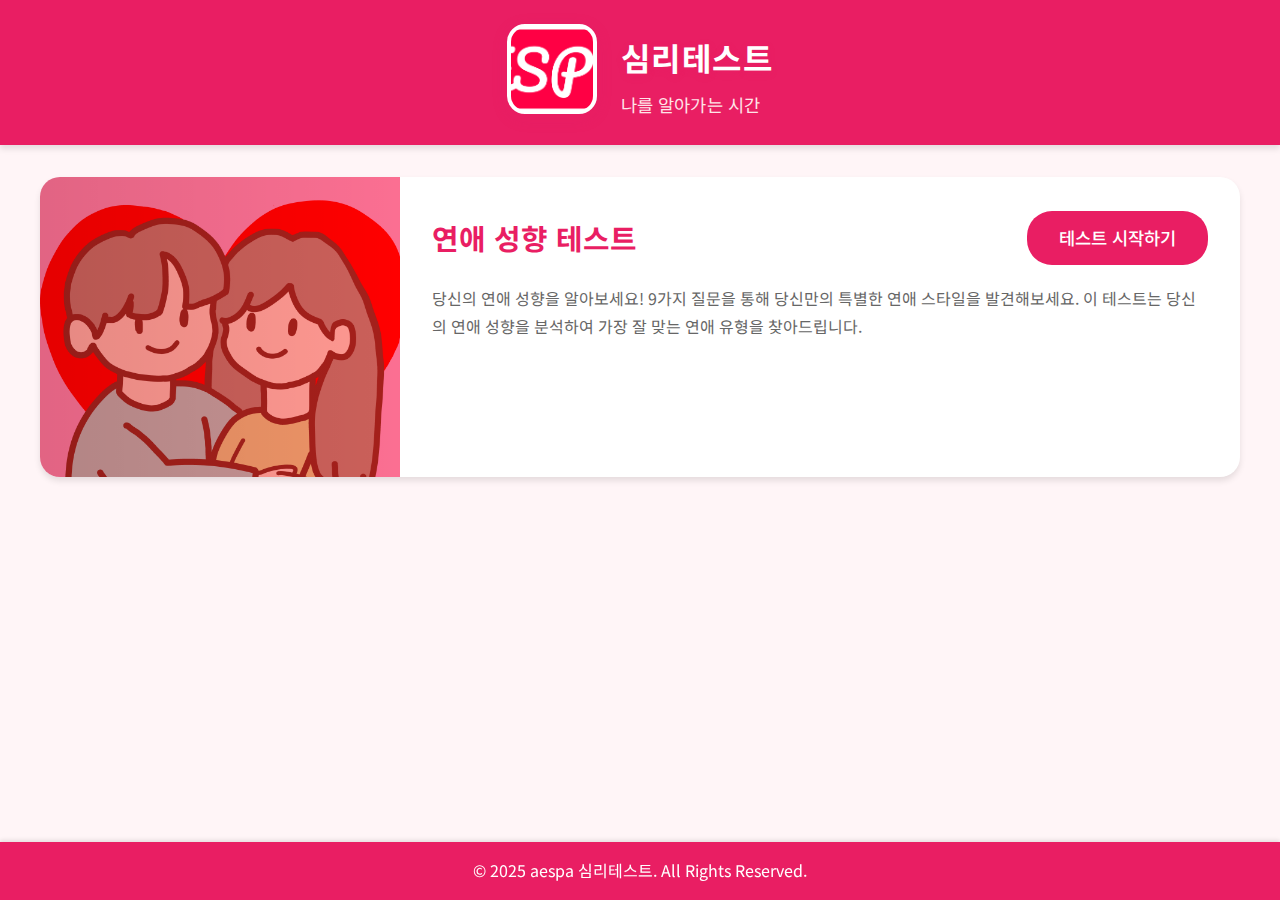
<file: html/index.html>
<!DOCTYPE html>
<html lang="ko">
<head>
  <meta charset="UTF-8">
  <meta name="viewport" content="width=device-width, initial-scale=1.0">
  <title>aespa - 심리테스트</title>
  <link rel="icon" href="../img/favicon.ico" type="image/x-icon">
  <link rel="stylesheet" href="../css/project_style.css">
  <link href="https://fonts.googleapis.com/css2?family=Noto+Sans+KR:wght@400;500;700&display=swap" rel="stylesheet">
</head>
<body>
  <!-- 헤더 -->
  <header class="header-flex">
    <div class="header-container-flex">
      <a href="index.html"><img src="../img/logo.png" alt="aespa Logo" class="logo-photo"></a>
      <div class="header-texts">
        <span class="main-title">심리테스트</span>
        <span class="sub-title">나를 알아가는 시간</span>
      </div>
    </div>
  </header>

  <!-- 메인 컨텐츠 -->
  <main>
    <div class="test-container">
      <div class="test-image" style="background-image: url('../img/main-image.png');"></div>
      <div class="test-content">
        <div class="test-header">
          <span class="test-title">연애 성향 테스트</span>
          <a href="start.html" class="start-button">테스트 시작하기</a>
        </div>
        <div class="test-description">
          <span>당신의 연애 성향을 알아보세요! 9가지 질문을 통해 당신만의 특별한 연애 스타일을 발견해보세요.</span>
          <span>이 테스트는 당신의 연애 성향을 분석하여 가장 잘 맞는 연애 유형을 찾아드립니다.</span>
        </div>
      </div>
    </div>
  </main>

  <!-- 푸터 -->
  <footer>
    <span>© 2025 aespa 심리테스트. All Rights Reserved.</span>
  </footer>
</body>
</html>
</file>
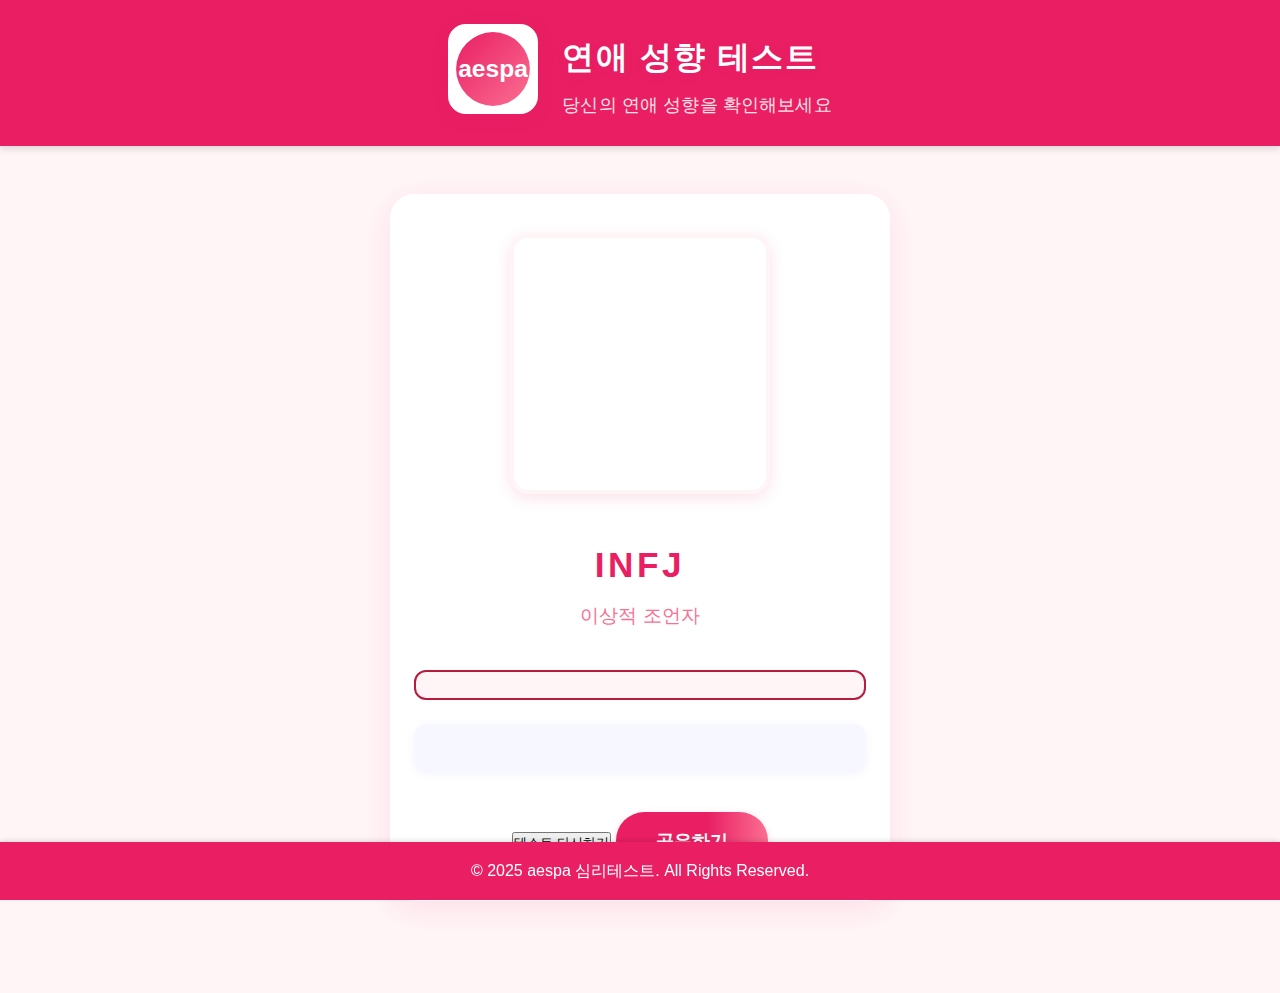
<file: html/result.html>
<!DOCTYPE html>
<html lang="ko">
<head>
  <meta charset="UTF-8">
  <meta name="viewport" content="width=device-width, initial-scale=1.0">
  <title>연애 성향 테스트 결과</title>
  <link rel="icon" href="../img/favicon.ico" type="image/x-icon">
  <link rel="stylesheet" href="../css/project_style.css">
</head>
<body>
  <div class="result-page-container">
    <header class="header-flex">
      <div class="header-container-flex">
        <a href="index.html"><img src="../img/logo.svg" alt="aespa Logo" class="logo-photo"></a>
        <div class="header-texts">
          <span class="main-title">연애 성향 테스트</span>
          <span class="sub-title">당신의 연애 성향을 확인해보세요</span>
        </div>
      </div>
    </header>
    <main>
      <section class="result-container">
        <div class="result-image-box">
          <div class="mbti-side-labels" id="mbti-side-labels-left"></div>
          <div class="image-wrapper" style="position:relative;">
            <img id="mbti-image" src="" alt="유형별 이미지" class="result-image">
            <span id="img-error" style="display:none;color:#e91e63;font-size:1rem;position:absolute;left:0;right:0;top:50%;transform:translateY(-50%);text-align:center;z-index:3;">이미지를 불러올 수 없습니다.</span>
          </div>
          <div class="mbti-side-labels right" id="mbti-side-labels-right"></div>
        </div>
        <div class="mbti-type-name" id="mbti-type-name"></div>
        <div class="mbti-type-nickname" id="mbti-type-nickname"></div>
        <div class="result-highlight" id="resultHighlight"></div>
        <div class="mbti-type-desc-card" id="mbti-type-desc-card"></div>
        <div class="button-container">
          <button class="reset-btn" id="reset-btn">테스트 다시하기</button>
          <button class="share-btn" id="share-btn">공유하기</button>
        </div>
      </section>
    </main>
    <footer>
      <span>© 2025 aespa 심리테스트. All Rights Reserved.</span>
    </footer>
  </div>
  <script src="../js/result.js"></script>
</body>
</html>
</file>
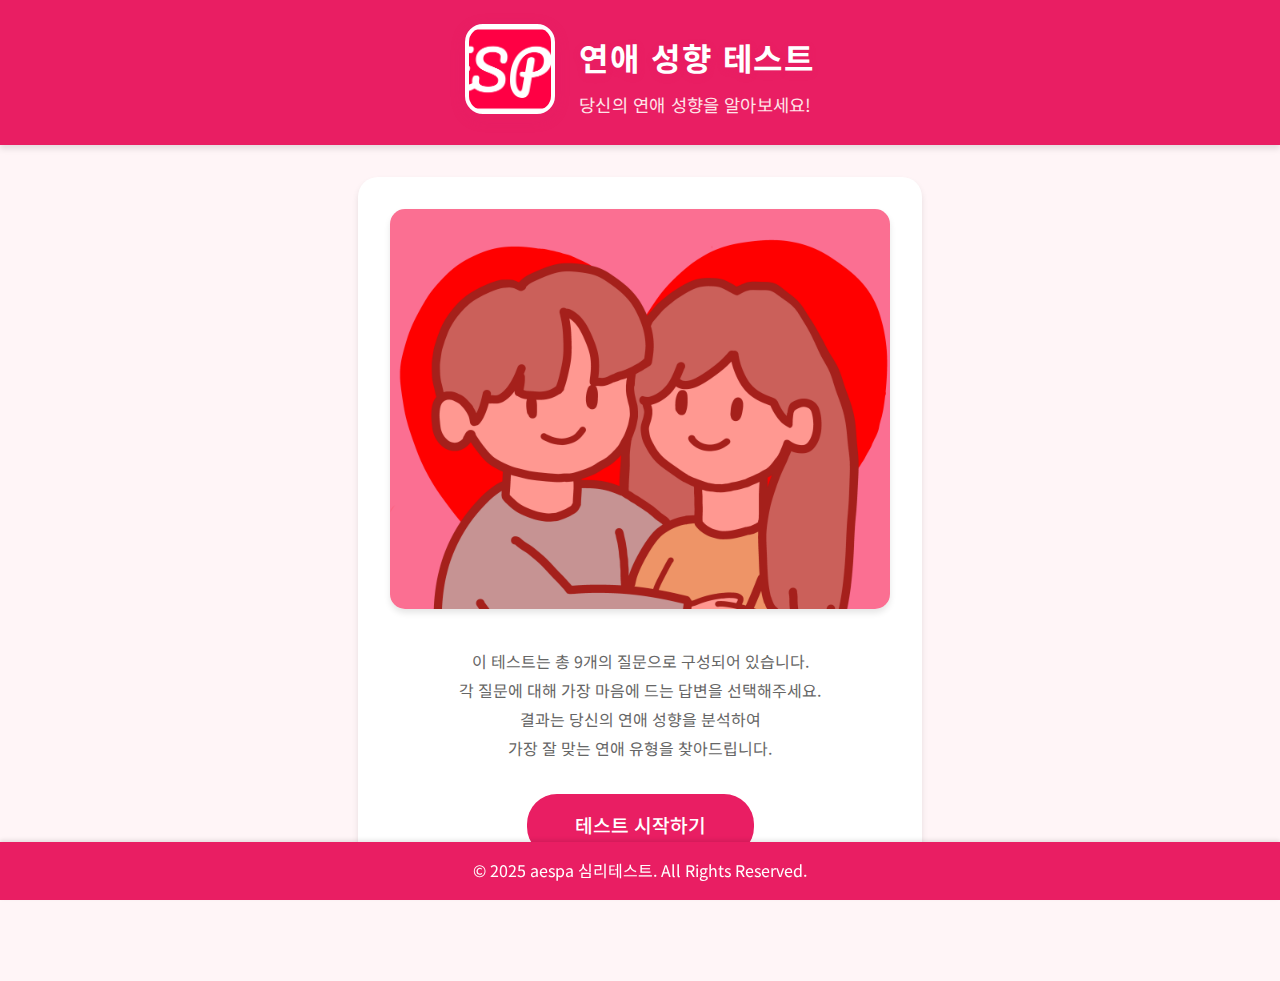
<file: html/start.html>
<!DOCTYPE html>
<html lang="ko">
<head>
  <meta charset="UTF-8">
  <meta name="viewport" content="width=device-width, initial-scale=1.0">
  <title>연애 성향 테스트 - 시작하기</title>
  <link rel="icon" href="../img/favicon.ico" type="image/x-icon">
  <link rel="stylesheet" href="../css/project_style.css">
  <link href="https://fonts.googleapis.com/css2?family=Noto+Sans+KR:wght@400;500;700&display=swap" rel="stylesheet">
</head>
<body>
  <!-- 헤더 -->
  <header class="header-flex">
    <div class="header-container-flex">
      <a href="index.html"><img src="../img/logo.png" alt="aespa Logo" class="logo-photo"></a>
      <div class="header-texts">
        <span class="main-title">연애 성향 테스트</span>
        <span class="sub-title">당신의 연애 성향을 알아보세요!</span>
      </div>
    </div>
  </header>

  <!-- 메인 컨텐츠 -->
  <main>
    <section class="start-container">
      <img src="../img/main-image.png" alt="연애 성향 테스트" class="start-image">
      <div class="start-description">
        <p>이 테스트는 총 9개의 질문으로 구성되어 있습니다.</p>
        <p>각 질문에 대해 가장 마음에 드는 답변을 선택해주세요.</p>
        <p>결과는 당신의 연애 성향을 분석하여</p>
        <p>가장 잘 맞는 연애 유형을 찾아드립니다.</p>
      </div>
      <a href="quiz.html" class="start-button-large">테스트 시작하기</a>
    </section>
  </main>

  <!-- 푸터 -->
  <footer>
    <span>© 2025 aespa 심리테스트. All Rights Reserved.</span>
  </footer>
</body>
</html>
</file>
<file: css/project_style.css>
:root {
  --primary-color: #e91e63;
  --secondary-color: #fb6f92;
  --background-color: #fff5f7;
  --text-color: #333;
  --white: #ffffff;
  --shadow: 0 4px 6px rgba(0, 0, 0, 0.1);
  --transition: all 0.3s ease;
}

* {
  margin: 0;
  padding: 0;
  box-sizing: border-box;
}

body {
  font-family: 'Noto Sans KR', sans-serif;
  background-color: var(--background-color);
  color: var(--text-color);
  line-height: 1.6;
  min-height: 100vh;
  position: relative;
  padding-bottom: 60px; /* footer 높이만큼 여백 추가 */
}

header {
  background-color: var(--primary-color);
  color: var(--white);
  padding: 2rem 0;
  text-align: center;
  box-shadow: var(--shadow);
}

.header-container {
  max-width: 1200px;
  margin: 0 auto;
  padding: 0 1rem;
}

.logo {
  width: 150px;
  margin-bottom: 1rem;
  transition: var(--transition);
}

.logo:hover {
  transform: scale(1.05);
}

footer {
  background-color: var(--primary-color);
  color: var(--white);
  text-align: center;
  padding: 1rem 0;
  position: fixed;
  bottom: 0;
  width: 100%;
  box-shadow: 0 -2px 4px rgba(0, 0, 0, 0.1);
}

/* index.html 스타일 */
.test-container {
  max-width: 1200px;
  margin: 2rem auto;
  background: var(--white);
  border-radius: 20px;
  box-shadow: var(--shadow);
  overflow: hidden;
  display: flex;
  height: 300px;
  transition: var(--transition);
}

.test-container:hover {
  transform: translateY(-5px);
  box-shadow: 0 6px 12px rgba(0, 0, 0, 0.15);
}

.test-image {
  width: 30%;
  background-size: cover;
  background-position: center;
  position: relative;
}

.test-image::after {
  content: '';
  position: absolute;
  top: 0;
  left: 0;
  width: 100%;
  height: 100%;
  background: linear-gradient(to right, rgba(0,0,0,0.1), transparent);
}

.test-content {
  width: 70%;
  padding: 2rem;
  position: relative;
}

.test-header {
  height: 25%;
  margin-bottom: 1rem;
  display: flex;
  align-items: center;
  justify-content: space-between;
}

.test-title {
  color: var(--primary-color);
  font-size: 1.8rem;
  margin-bottom: 0;
  font-weight: 700;
}

.start-button {
  display: inline-block;
  background-color: var(--primary-color);
  color: var(--white);
  border: none;
  padding: 0.8rem 2rem;
  border-radius: 25px;
  font-size: 1.1rem;
  cursor: pointer;
  transition: var(--transition);
  text-decoration: none;
  font-weight: 500;
}

.start-button:hover {
  background-color: var(--secondary-color);
  transform: translateY(-2px);
  box-shadow: 0 4px 8px rgba(0, 0, 0, 0.2);
}

.test-description {
  margin-top: 1rem;
  color: #666;
  line-height: 1.8;
}

/* start.html 스타일 */
.start-container {
  max-width: 800px;
  margin: 2rem auto;
  text-align: center;
  padding: 2rem;
  background: var(--white);
  border-radius: 20px;
  box-shadow: var(--shadow);
}

.start-image {
  width: 100%;
  max-width: 500px;
  margin-bottom: 2rem;
  border-radius: 15px;
  box-shadow: var(--shadow);
  transition: var(--transition);
}

.start-image:hover {
  transform: scale(1.02);
}

.start-description {
  margin-bottom: 2rem;
  color: #666;
  line-height: 1.8;
}

.start-description h2 {
  color: var(--primary-color);
  margin-bottom: 1rem;
  font-size: 1.8rem;
}

.start-button-large {
  display: inline-block;
  background-color: var(--primary-color);
  color: var(--white);
  border: none;
  padding: 1rem 3rem;
  border-radius: 30px;
  font-size: 1.2rem;
  cursor: pointer;
  transition: var(--transition);
  text-decoration: none;
  font-weight: 500;
}

.start-button-large:hover {
  background-color: var(--secondary-color);
  transform: translateY(-2px);
  box-shadow: 0 4px 8px rgba(0, 0, 0, 0.2);
}

/* 반응형 디자인 */
@media (max-width: 768px) {
  .test-container {
    flex-direction: column;
    height: auto;
  }

  .test-image {
    width: 100%;
    height: 200px;
  }

  .test-content {
    width: 100%;
  }

  .test-header {
    height: auto;
  }

  .start-container {
    margin: 1rem;
    padding: 1rem;
  }
}

.header-flex {
  width: 100%;
  background-color: var(--primary-color);
  box-shadow: var(--shadow);
  padding: 0;
  min-height: 80px;
  display: flex;
  align-items: center;
  justify-content: flex-start;
}

.header-container-flex {
  display: flex;
  align-items: flex-start;
  padding: 1.5rem 2rem 1.5rem 2rem;
  max-width: 1200px;
  margin: 0 auto;
  background: none;
}

.logo-photo {
  width: 90px;
  height: 90px;
  border-radius: 18px;
  object-fit: cover;
  box-shadow: 0 4px 16px rgba(233,30,99,0.15);
  margin-right: 1.5rem;
  background: var(--white);
  border: 4px solid var(--white);
}

.header-texts {
  display: flex;
  flex-direction: column;
  justify-content: center;
  gap: 0.5rem;
  margin-top: 0.5rem;
}

.main-title {
  font-size: 2rem;
  font-weight: 700;
  color: var(--white);
  letter-spacing: 0.05em;
  text-shadow: 0 2px 8px rgba(233,30,99,0.15);
}

.sub-title {
  font-size: 1.1rem;
  color: #ffe4e8;
  font-weight: 400;
  letter-spacing: 0.01em;
}

header, .header-container, .logo {
  /* 기존 header 스타일 무효화 */
  background: none;
  color: inherit;
  padding: 0;
  text-align: left;
  box-shadow: none;
}

.quiz-container {
  max-width: 420px;
  margin: 3rem auto 0 auto;
  display: flex;
  flex-direction: column;
  align-items: center;
  background: var(--white);
  border-radius: 24px;
  box-shadow: 0 8px 32px rgba(233,30,99,0.10);
  padding: 2.5rem 1.5rem 2rem 1.5rem;
}

.quiz-image-box {
  width: 320px;
  height: 320px;
  background: #fff5f7;
  border-radius: 18px;
  box-shadow: 0 4px 16px rgba(251,111,146,0.10);
  display: flex;
  align-items: center;
  justify-content: center;
  margin-bottom: 2rem;
  border: 2px solid #e0e0e0;
}

.quiz-image {
  width: 90%;
  height: 90%;
  object-fit: cover;
  border-radius: 14px;
  box-shadow: 0 2px 8px rgba(233,30,99,0.08);
}

.quiz-question-card {
  width: 100%;
  background: #fff5f7;
  border: 2px solid var(--primary-color);
  color: var(--primary-color);
  font-size: 1.25rem;
  font-weight: 600;
  text-align: center;
  border-radius: 14px;
  margin-bottom: 2rem;
  padding: 1.2rem 0.5rem;
  box-shadow: 0 2px 8px rgba(233,30,99,0.07);
  letter-spacing: 0.01em;
}

.quiz-choices {
  width: 100%;
  display: flex;
  flex-direction: column;
  gap: 1.2rem;
}

.quiz-choice-btn {
  width: 100%;
  background: #fff;
  border: 2px solid #6a6aff;
  color: #3a3a7a;
  font-size: 1.15rem;
  font-weight: 700;
  border-radius: 12px;
  padding: 1.1rem 0;
  cursor: pointer;
  box-shadow: 0 2px 8px rgba(106,106,255,0.08);
  transition: all 0.18s;
  outline: none;
}

.quiz-choice-btn:hover, .quiz-choice-btn:focus {
  background: #f0f4ff;
  border-color: var(--secondary-color);
  color: var(--primary-color);
  transform: translateY(-2px) scale(1.03);
  box-shadow: 0 4px 16px rgba(233,30,99,0.13);
}

@media (max-width: 600px) {
  .quiz-container {
    max-width: 98vw;
    padding: 1rem 0.2rem 1.5rem 0.2rem;
  }
  .quiz-image-box {
    width: 90vw;
    height: 90vw;
    max-width: 320px;
    max-height: 320px;
  }
}

.result-page-container {
  min-height: 100vh;
  display: flex;
  flex-direction: column;
  background: var(--background-color);
}

.result-page-title {
  text-align: center;
  font-size: 2rem;
  font-weight: 700;
  color: var(--primary-color);
  margin: 2.5rem 0 1.5rem 0;
  letter-spacing: 0.05em;
}

main {
  flex: 1;
  display: flex;
  flex-direction: column;
  align-items: center;
  justify-content: flex-start;
}

.result-container {
  margin: 3rem auto 2rem auto;
  max-width: 500px;
  width: 100%;
  background: #fff;
  border-radius: 24px;
  box-shadow: 0 8px 32px rgba(233,30,99,0.10);
  padding: 2.5rem 1.5rem 2rem 1.5rem;
  display: flex;
  flex-direction: column;
  align-items: center;
  position: relative;
}

.result-image-box {
  display: flex;
  align-items: center;
  justify-content: center;
  width: 100%;
  margin-bottom: 1.5rem;
  position: relative;
  min-height: 260px;
}

.mbti-side-labels {
  display: flex;
  flex-direction: column;
  gap: 1.2rem;
  position: absolute;
  left: -110px;
  top: 50%;
  transform: translateY(-50%);
}
.mbti-side-labels.right {
  left: auto;
  right: -110px;
  align-items: flex-end;
}
.mbti-side-label {
  border: 2px solid #6a6aff;
  color: #6a6aff;
  background: #f7f8ff;
  border-radius: 10px;
  padding: 0.5rem 1rem;
  font-size: 1.05rem;
  font-weight: 500;
  text-align: center;
  min-width: 90px;
}

.result-image {
  width: 260px;
  height: 260px;
  object-fit: cover;
  border-radius: 18px;
  box-shadow: 0 4px 16px rgba(233,30,99,0.13);
  border: 4px solid #fff5f7;
  background: #fff5f7;
  display: block;
  margin: 0 auto;
}

.mbti-type-name {
  margin: 1.2rem 0 0.5rem 0;
  font-size: 2.2rem;
  font-weight: 700;
  color: #e91e63;
  text-align: center;
  letter-spacing: 0.1em;
}
.mbti-type-nickname {
  font-size: 1.2rem;
  color: #fb6f92;
  margin-bottom: 1.2rem;
  text-align: center;
  font-weight: 500;
}
.result-highlight {
  border: 2px solid #b71c3c;
  color: #b71c3c;
  background: #fff5f7;
  border-radius: 12px;
  font-size: 1.3rem;
  font-weight: 600;
  padding: 0.8rem 1.2rem;
  margin: 1.2rem 0 1.5rem 0;
  text-align: center;
  width: 100%;
}
.mbti-type-desc-card {
  background: #f7f8ff;
  border-radius: 14px;
  box-shadow: 0 2px 8px rgba(106,106,255,0.08);
  padding: 1.5rem 1rem;
  font-size: 1.08rem;
  color: #444;
  margin-bottom: 2rem;
  width: 100%;
  text-align: center;
}
.share-btn {
  background: linear-gradient(90deg, #e91e63 60%, #fb6f92 100%);
  color: #fff;
  border: none;
  border-radius: 30px;
  font-size: 1.15rem;
  font-weight: 600;
  padding: 1rem 2.5rem;
  cursor: pointer;
  box-shadow: 0 2px 8px rgba(233,30,99,0.13);
  transition: background 0.2s, transform 0.2s;
  margin-top: 0.5rem;
}
.share-btn:hover {
  background: linear-gradient(90deg, #fb6f92 0%, #e91e63 100%);
  transform: translateY(-2px) scale(1.04);
}
@media (max-width: 700px) {
  .result-container { max-width: 98vw; padding: 1rem 0.2rem 1.5rem 0.2rem; }
  .result-image { width: 60vw; height: 60vw; max-width: 260px; max-height: 260px; }
  .mbti-side-labels, .mbti-side-labels.right { display: none; }
}
</file>
